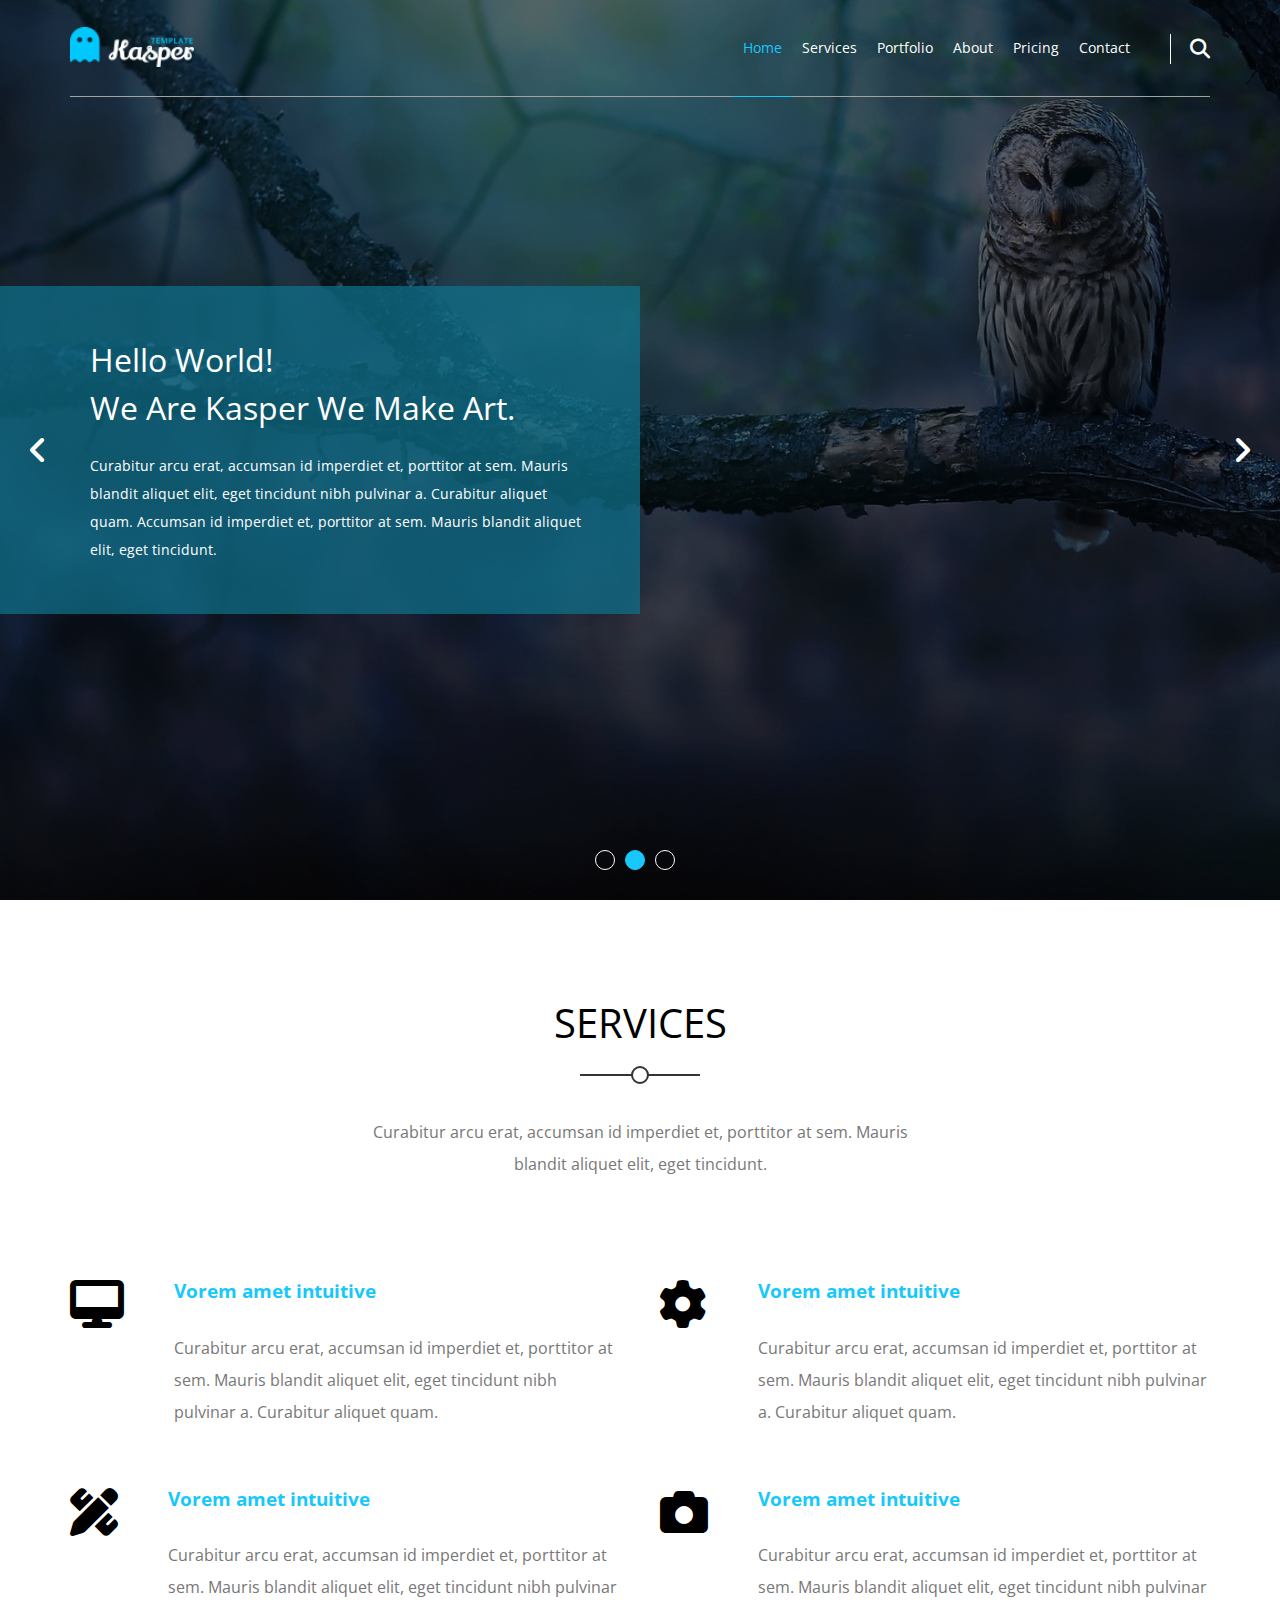
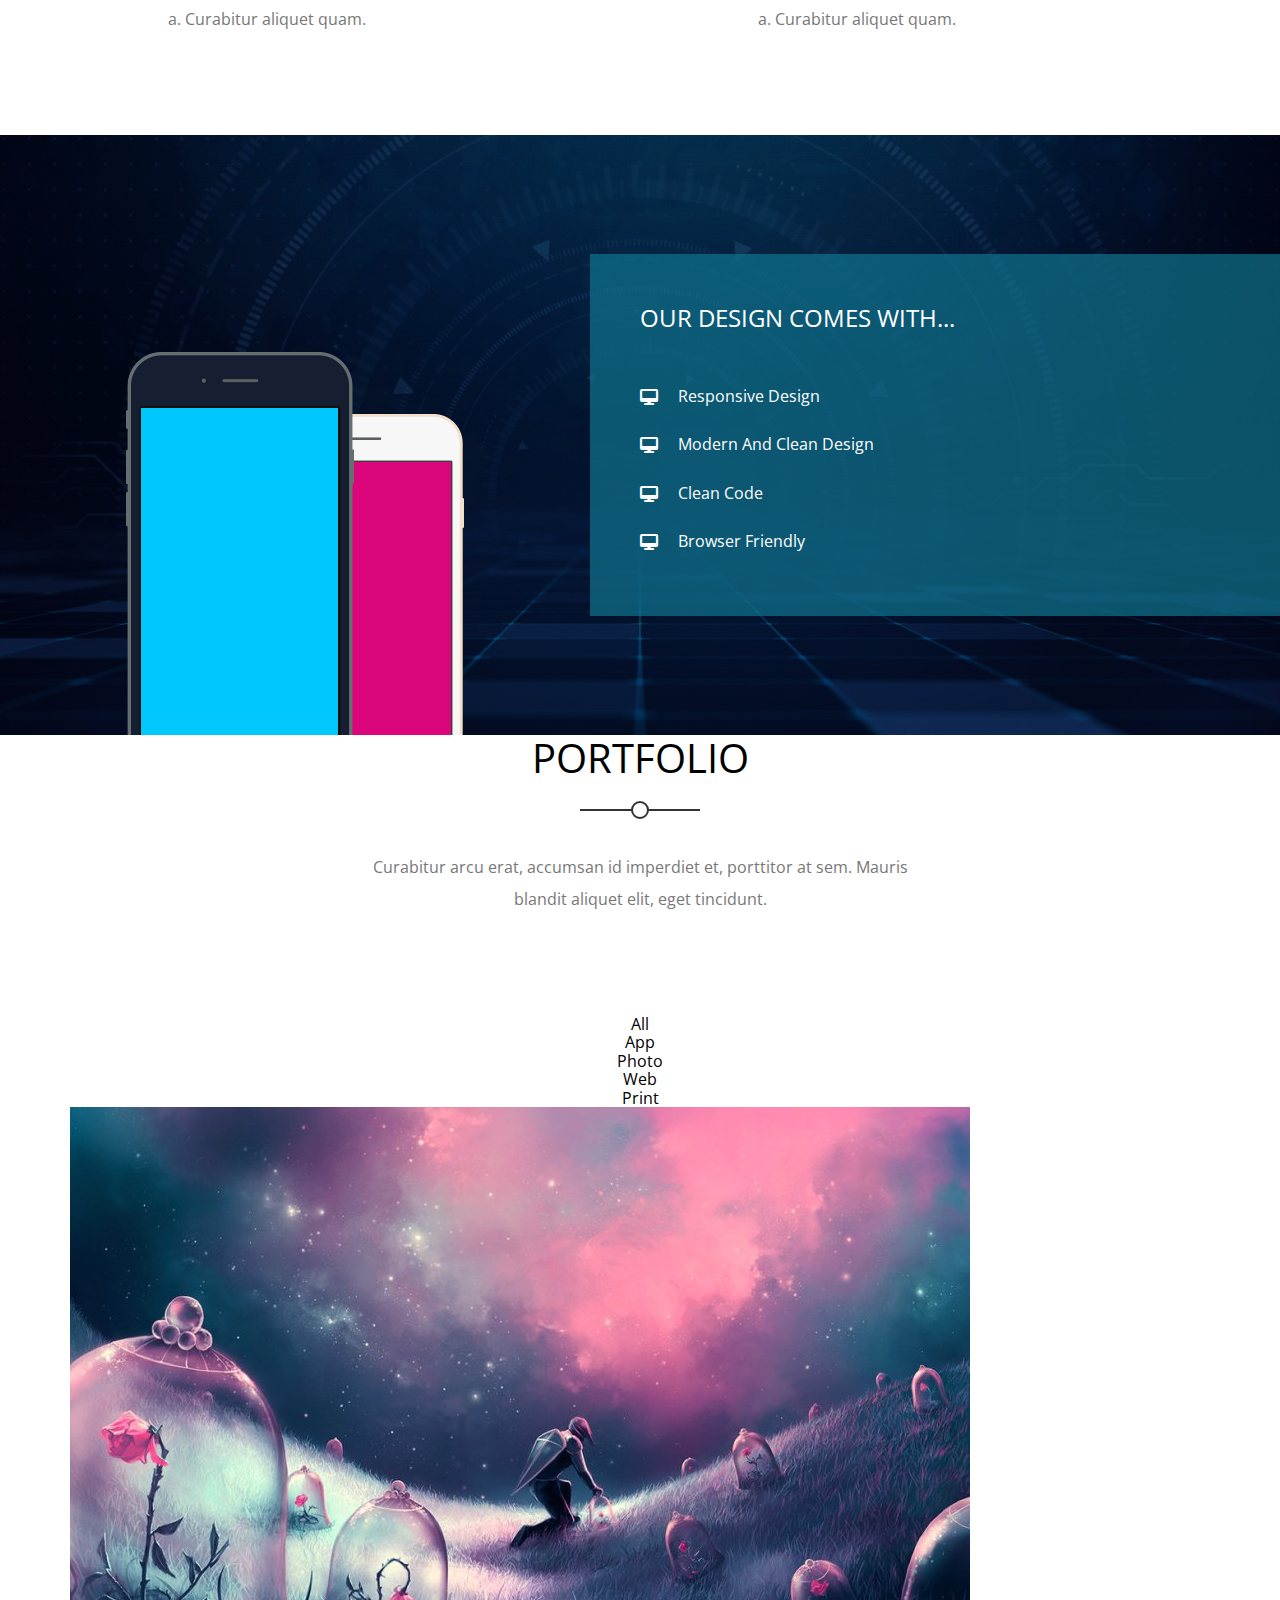
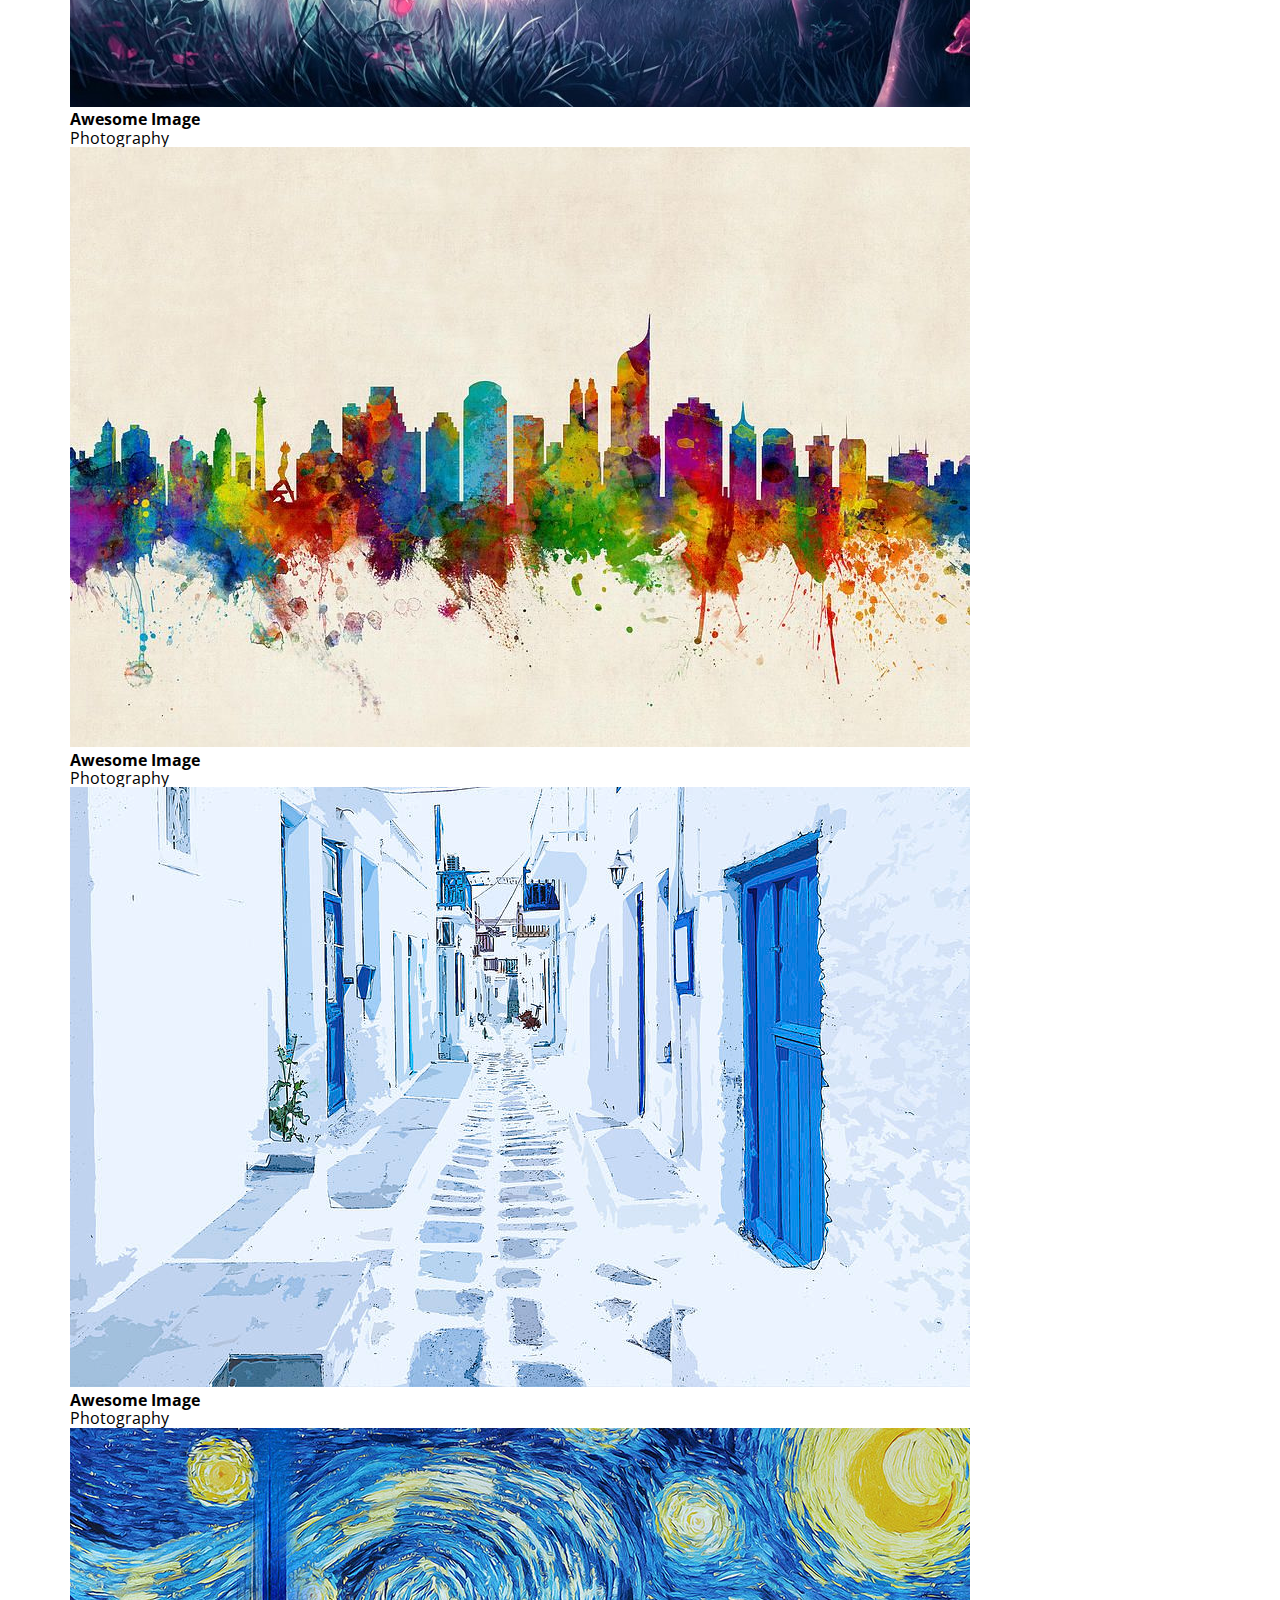
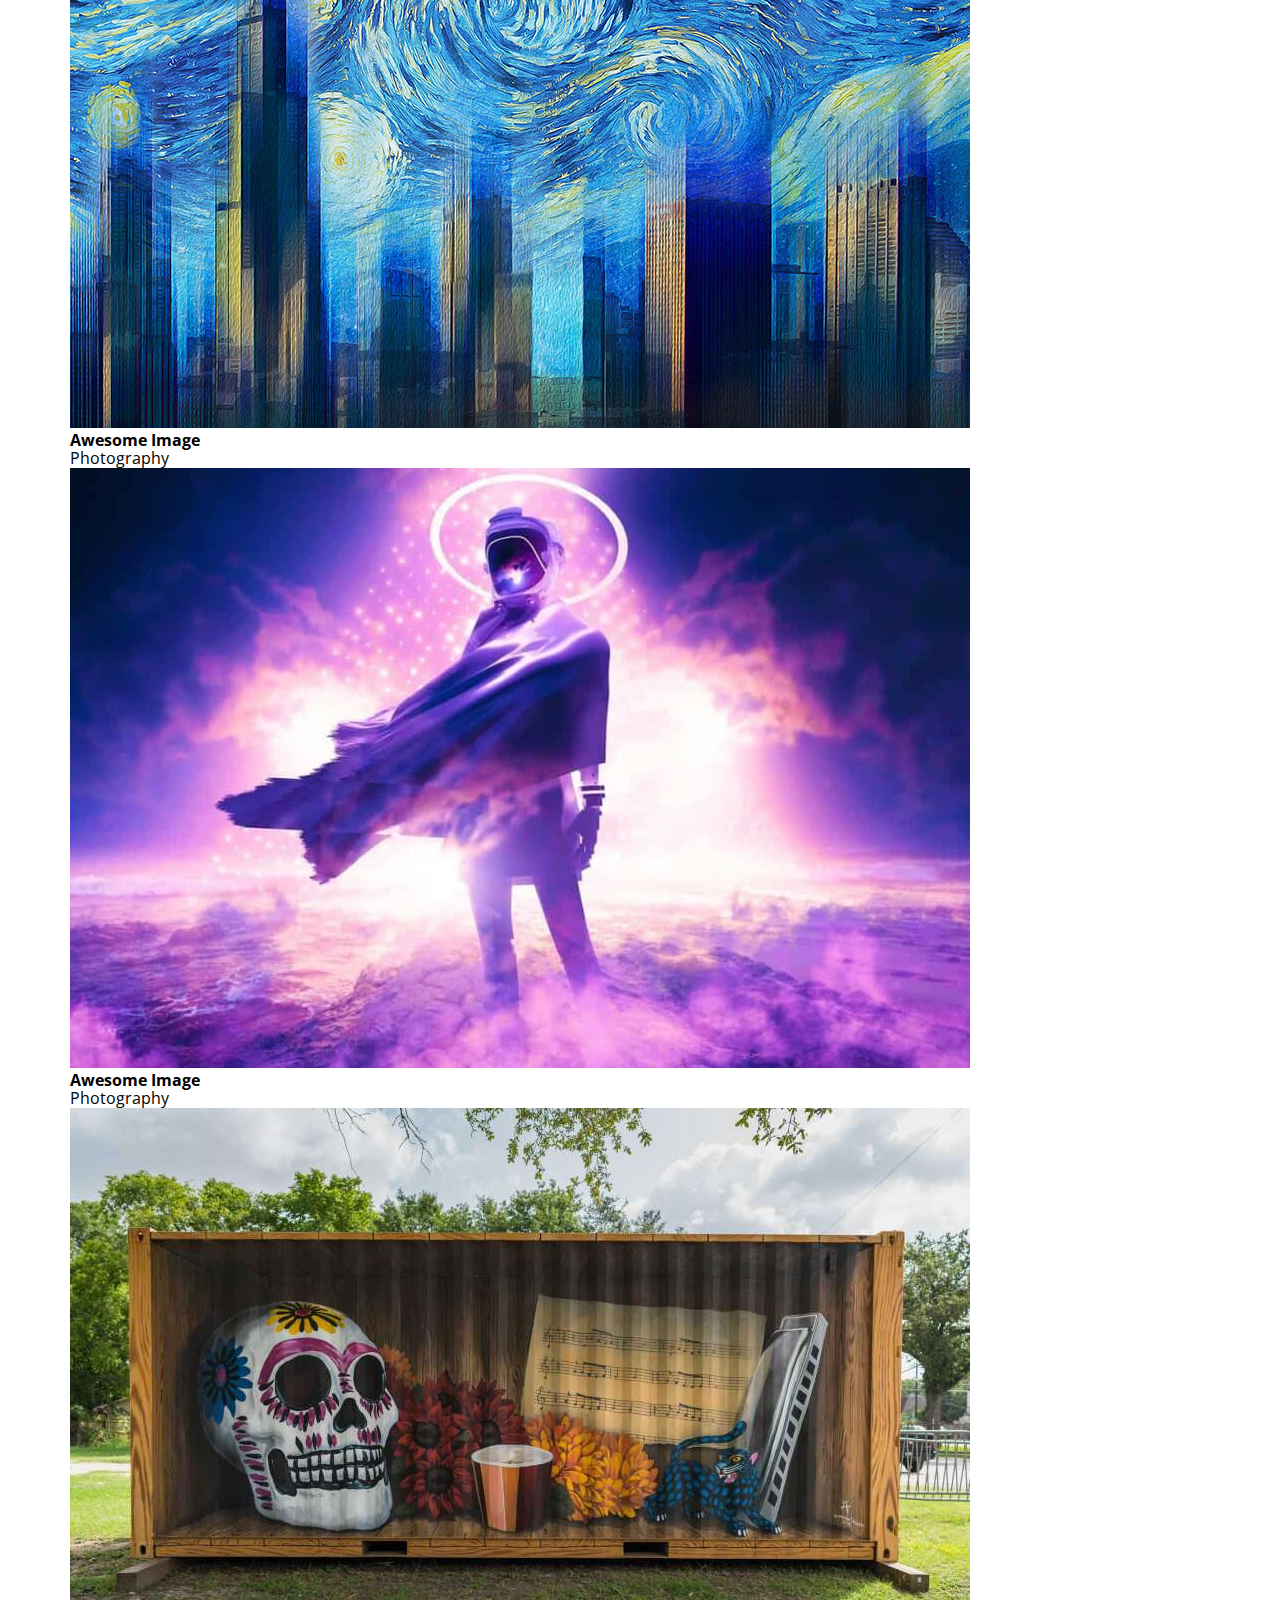
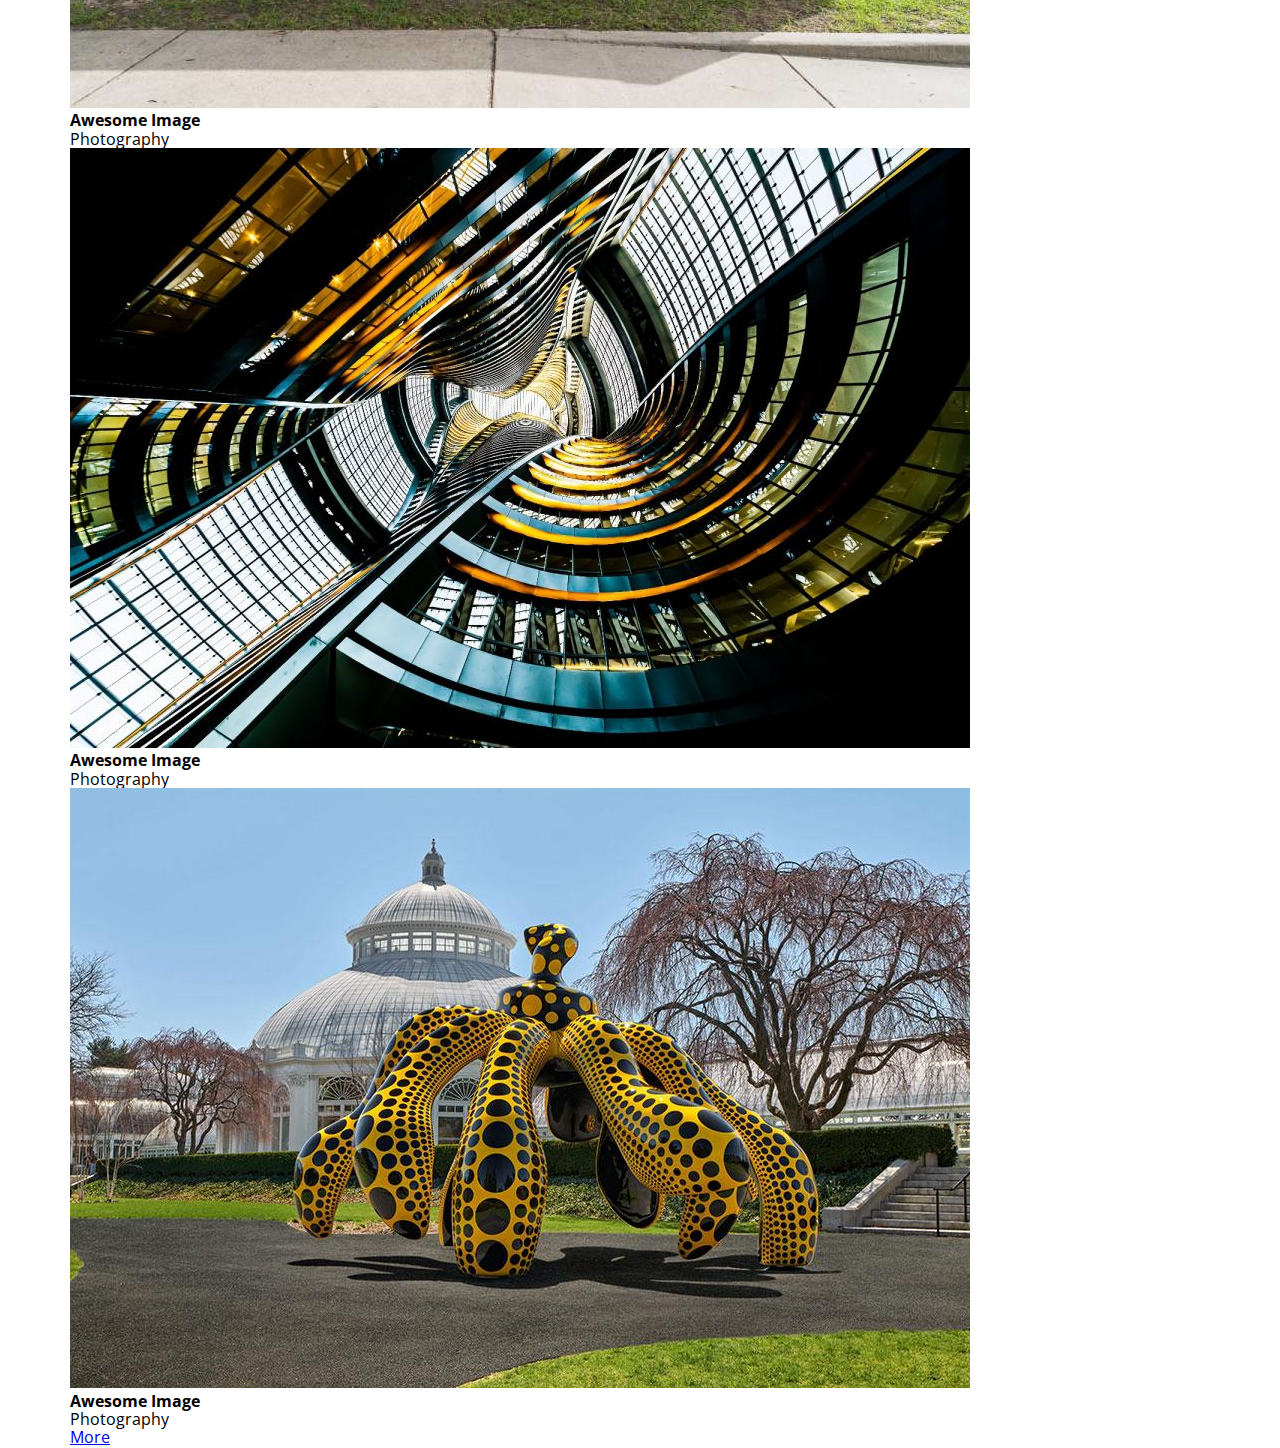
<file: Elzero_Ex/Ex2/HTML/index.html>
<!DOCTYPE html>
<html lang="en">
    <head>
        <meta charset="UTF-8">
        <meta http-equiv="X-UA-Compatible" content="IE=edge">
        <meta name="viewport" content="width=device-width, initial-scale=1.0">

        <!-- Rander All Elements Normally -->
        <link rel="stylesheet" href="../CSS/normalize.css">
    
        <!-- Google Fonts -->
        <link rel="preconnect" href="https://fonts.googleapis.com">
        <link rel="preconnect" href="https://fonts.gstatic.com" crossorigin>
        <link href="https://fonts.googleapis.com/css2?family=Cairo:wght@700&family=Jomhuria&family=Open+Sans:wght@300;400;700&family=Roboto:ital,wght@0,300;1,300&family=Work+Sans:ital,wght@0,200;0,300;0,400;0,500;0,600;0,700;0,800;1,400&display=swap" rel="stylesheet">
    
        <!-- Icons -->
        <link rel="stylesheet" href="../CSS/all.min.css">

        <!-- Main Template CSS File -->
        <link rel="stylesheet" href="../CSS/kasper.css">

        <title>Kasper | Template</title>
    </head>
    
    <body>
        <!-- Start Header -->
        <header>
            <div class="container">
                <a href="#" class="logo">
                    <img src="../IMG/logo.png" alt="Logo">
                </a>

                <nav>
                    <i class="fas fa-bars toggle-menu"></i>
                    <ul>
                        <li><a href="#" class="active">Home</a></li>
                        <li><a href="#">Services</a></li>
                        <li><a href="#">Portfolio</a></li>
                        <li><a href="#">About</a></li>
                        <li><a href="#">Pricing</a></li>
                        <li><a href="#">Contact</a></li>
                    </ul>
                    <div class="form">
                        <i class="fas fa-search"></i>
                    </div>
                </nav>
            </div>
        </header>
        <!-- End Header -->
        <!-- cntrl + k + u -->


        <!-- Start Landing --> 
        <div class="landing">
            <div class="overlay"></div>
            <div class="text">
                <div class="content">
                    <h2>
                        Hello World!
                        <br />
                        We Are Kasper We Make Art.
                    </h2>

                    <p>
                        Curabitur arcu erat, accumsan id imperdiet et, porttitor at sem. Mauris blandit aliquet elit, eget tincidunt
                        nibh pulvinar a. Curabitur aliquet quam. Accumsan id imperdiet et, porttitor at sem. Mauris blandit aliquet
                        elit, eget tincidunt.
                    </p>
                </div>
            </div>

            <i class="fas fa-angle-left change-background fa-2x"></i>
            <i class="fas fa-angle-right change-background fa-2x"></i>

            <ul class="bullets">
                <li></li>
                <li class="active"></li>
                <li></li>
            </ul>
        </div>
        <!-- End Landing -->

        
        <!-- Start Services -->
        <div class="services">
            <div class="container">
                <div class="main-heading">
                    <h2>services</h2>
                    <p>
                        Curabitur arcu erat, accumsan id imperdiet et, porttitor at sem. 
                        Mauris blandit aliquet elit, eget tincidunt.
                    </p>
                </div>
                <div class="services-container">
                    

                    <!-- Start Service Box 1 -->
                    <div class="srv-box">
                        <i class="fas fa-desktop fa-3x"></i>
                        <div class="text">
                            <h3>Vorem amet intuitive</h3>
                            <p>
                                Curabitur arcu erat, accumsan id imperdiet et,
                                porttitor at sem. Mauris blandit aliquet elit, 
                                eget tincidunt nibh pulvinar a. 
                                Curabitur aliquet quam.
                            </p>
                        </div>
                    </div>
                    <!-- End Service Box 1 -->

                    <!-- Start Service Box 2 -->
                    <div class="srv-box">
                        <i class="fas fa-cog fa-3x"></i>
                        <div class="text">
                            <h3>Vorem amet intuitive</h3>
                            <p>
                                Curabitur arcu erat, accumsan id imperdiet et,
                                porttitor at sem. Mauris blandit aliquet elit, 
                                eget tincidunt nibh pulvinar a. 
                                Curabitur aliquet quam.
                            </p>
                        </div>
                    </div>
                    <!-- End Service Box 2 -->

                    <!-- Start Service Box 3 -->
                    <div class="srv-box">
                        <i class="fas fa-pencil-ruler fa-3x"></i>
                        <div class="text">
                            <h3>Vorem amet intuitive</h3>
                            <p>
                                Curabitur arcu erat, accumsan id imperdiet et,
                                porttitor at sem. Mauris blandit aliquet elit, 
                                eget tincidunt nibh pulvinar a. 
                                Curabitur aliquet quam.
                            </p>
                        </div>
                    </div>
                    <!-- End Service Box 3 -->

                    <!-- Start Service Box 4 -->
                    <div class="srv-box">
                        <i class="fas fa-camera fa-3x"></i>
                        <div class="text">
                            <h3>Vorem amet intuitive</h3>
                            <p>
                                Curabitur arcu erat, accumsan id imperdiet et,
                                porttitor at sem. Mauris blandit aliquet elit, 
                                eget tincidunt nibh pulvinar a. 
                                Curabitur aliquet quam.
                            </p>
                        </div>
                    </div>
                    <!-- End Service Box 4 -->

                </div>
            </div>
        </div>
        <!-- End Services -->

    
        <!-- Start Design -->
        <div class="design">
            <div class="image">
                <img src="../IMG/mobile.png" alt="Mobile">
            </div>
            <div class="text">
                <h2>Our Design Comes With...</h2>
                <ul>
                    <li>Responsive Design</li>
                    <li>Modern And Clean Design</li>
                    <li>Clean Code</li>
                    <li>Browser Friendly</li>
                </ul>
            </div>
        </div>
        <!-- End Design -->
        
    
        <!-- Start Portfolio -->
        <div class="portfolio">
            <div class="container">
                <div class="main-heading">
                    <h2>Portfolio</h2>
                    <p>
                        Curabitur arcu erat, accumsan id imperdiet et, porttitor at sem. Mauris blandit aliquet elit, eget
                        tincidunt.
                    </p>

                    <ul class="shuffle">
                        <li class="active">All</li>
                        <li>App</li>
                        <li>Photo</li>
                        <li>Web</li>
                        <li>Print</li>
                    </ul>
                </div>
                <div class="imgs-container">

                    <!-- Start Box Image 1 -->
                    <div class="box">
                        <img src="../IMG/shuffle-01.jpg" alt="" />
                        <div class="caption">
                            <h4>Awesome Image</h4>
                            <p>Photography</p>
                        </div>
                    </div>
                    <!-- End Box Image 1 -->


                    <!-- Start Box Image 2 -->
                    <div class="box">
                        <img src="../IMG/shuffle-02.jpg" alt="" />
                        <div class="caption">
                            <h4>Awesome Image</h4>
                            <p>Photography</p>
                        </div>
                    </div>
                    <!-- End Box Image 2 -->


                    <!-- Start Box Image 3 -->
                    <div class="box">
                        <img src="../IMG/shuffle-03.jpg" alt="" />
                        <div class="caption">
                            <h4>Awesome Image</h4>
                            <p>Photography</p>
                        </div>
                    </div>
                    <!-- End Box Image 3 -->


                    <!-- Start Box Image 4 -->
                    <div class="box">
                        <img src="../IMG/shuffle-04.jpg" alt="" />
                        <div class="caption">
                            <h4>Awesome Image</h4>
                            <p>Photography</p>
                        </div>
                    </div>
                    <!-- End Box Image 4 -->


                    <!-- Start Box Image 5 -->
                    <div class="box">
                        <img src="../IMG/shuffle-05.jpg" alt="" />
                        <div class="caption">
                            <h4>Awesome Image</h4>
                            <p>Photography</p>
                        </div>
                    </div>
                    <!-- End Box Image 5 -->


                    <!-- Start Box Image 6 -->
                    <div class="box">
                        <img src="../IMG/shuffle-06.jpg" alt="" />
                        <div class="caption">
                            <h4>Awesome Image</h4>
                            <p>Photography</p>
                        </div>
                    </div>
                    <!-- End Box Image 6 -->


                    <!-- Start Box Image 7 -->
                    <div class="box">
                        <img src="../IMG/shuffle-07.jpg" alt="" />
                        <div class="caption">
                            <h4>Awesome Image</h4>
                            <p>Photography</p>
                        </div>
                    </div>
                    <!-- End Box Image 7 -->


                    <!-- Start Box Image 8 -->
                    <div class="box">
                        <img src="../IMG/shuffle-08.jpg" alt="" />
                        <div class="caption">
                            <h4>Awesome Image</h4>
                            <p>Photography</p>
                        </div>
                    </div>
                    <!-- End Box Image 8 -->
                    
                </div>
                <a href="#" class="more">More</a>
                    
                </div>
            </div>
        </div>
    </body>
</html>
</file>
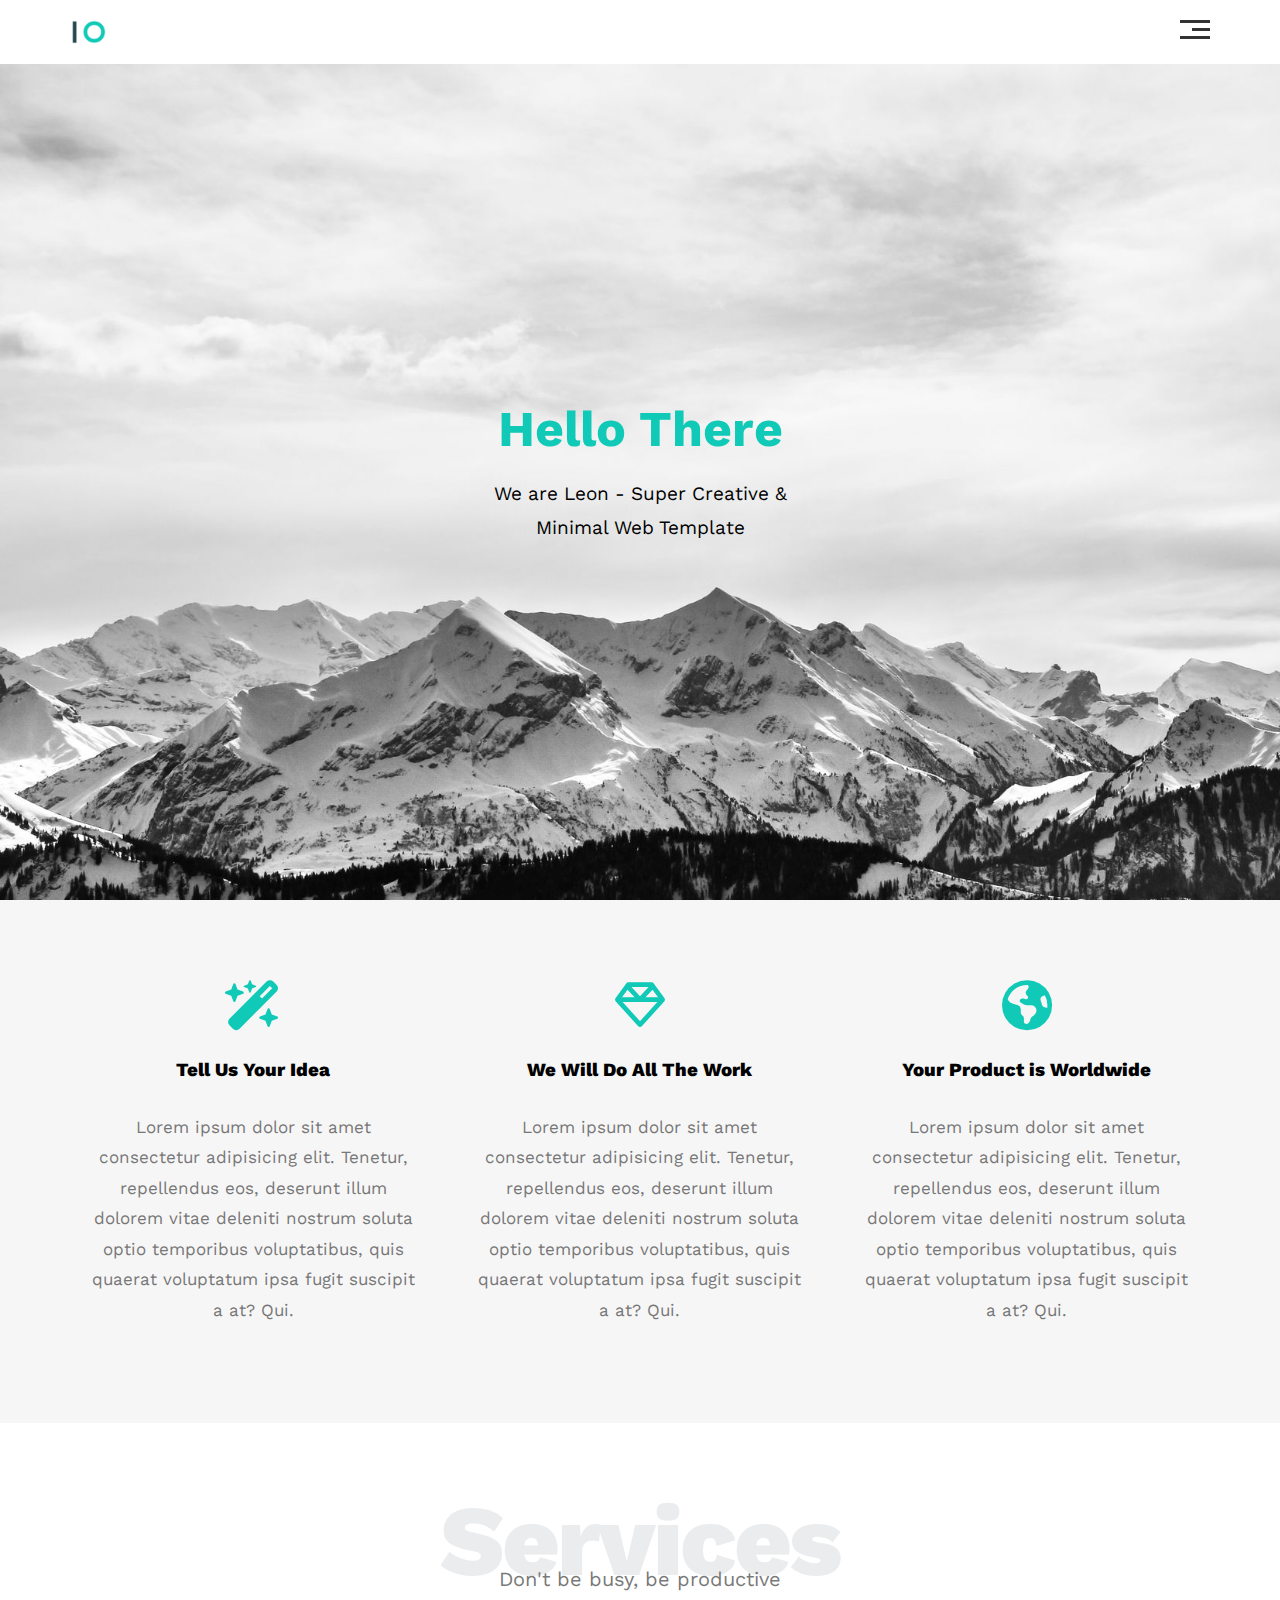
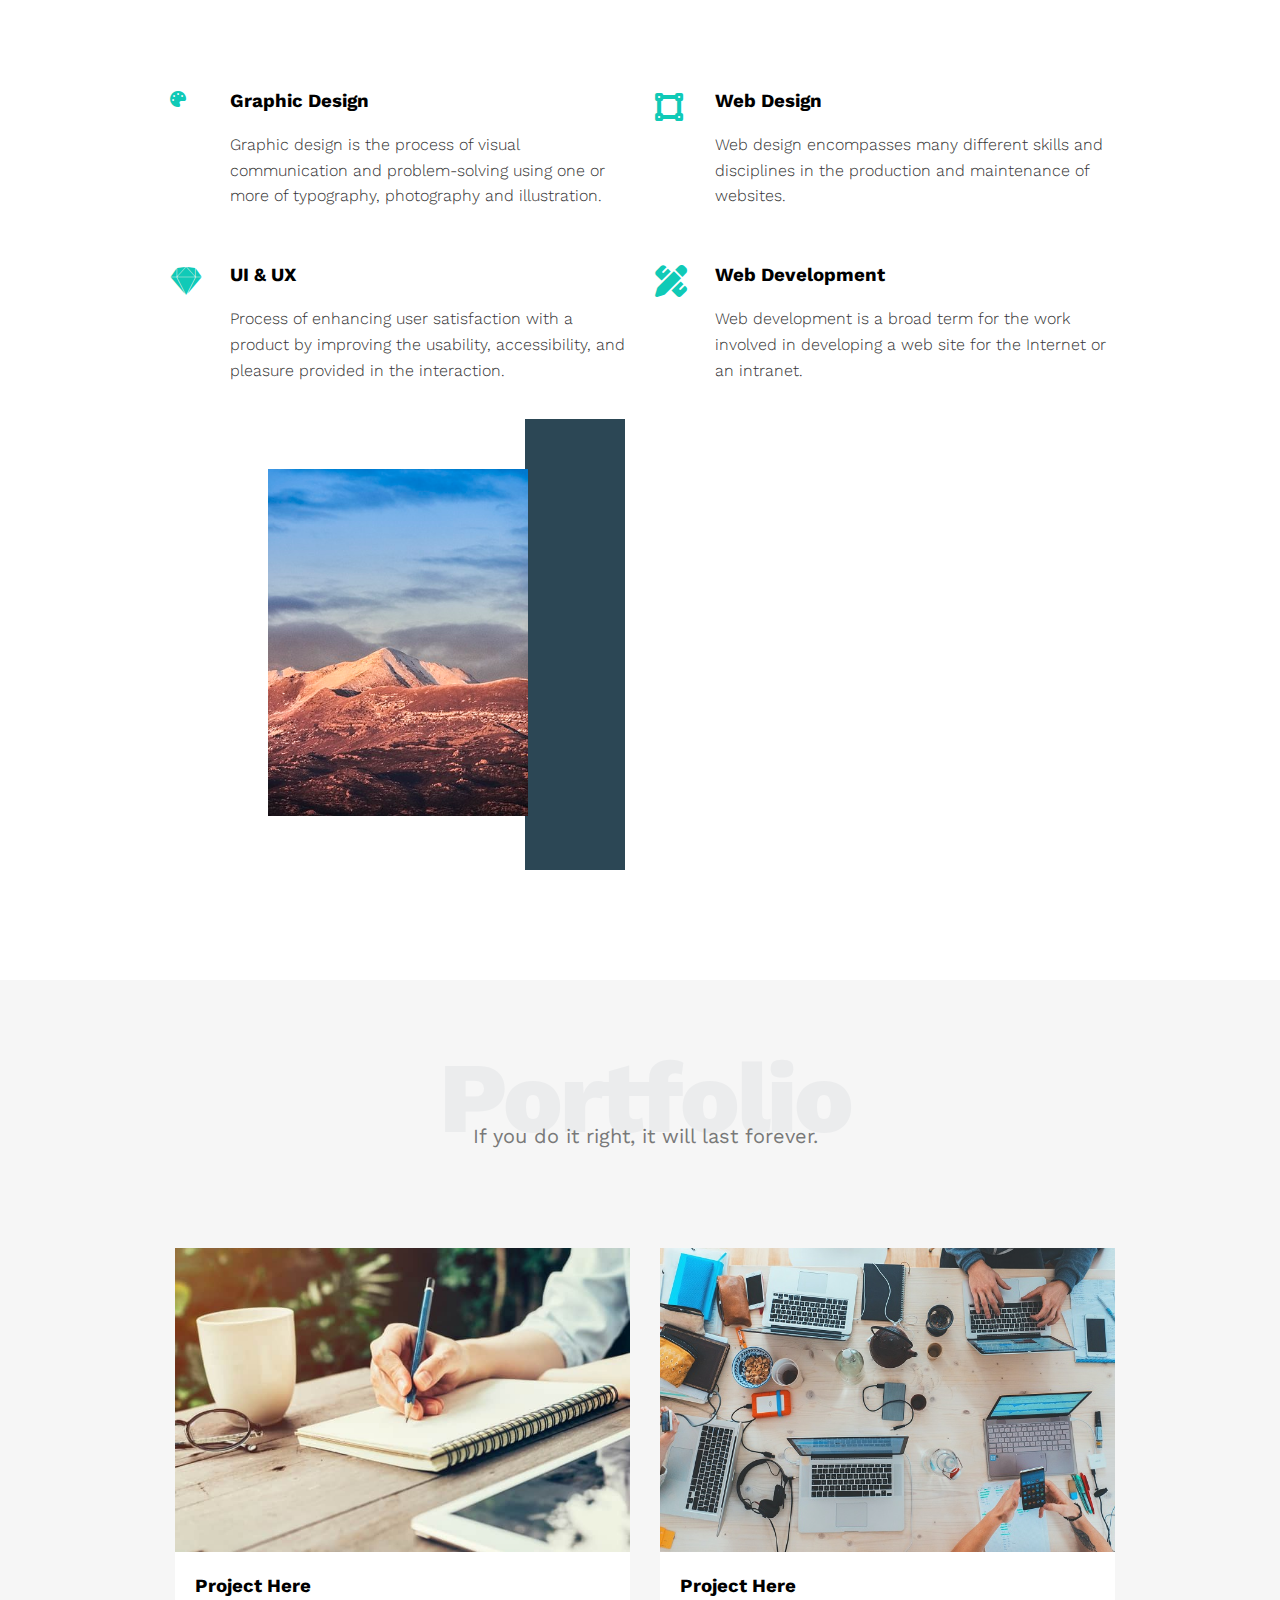
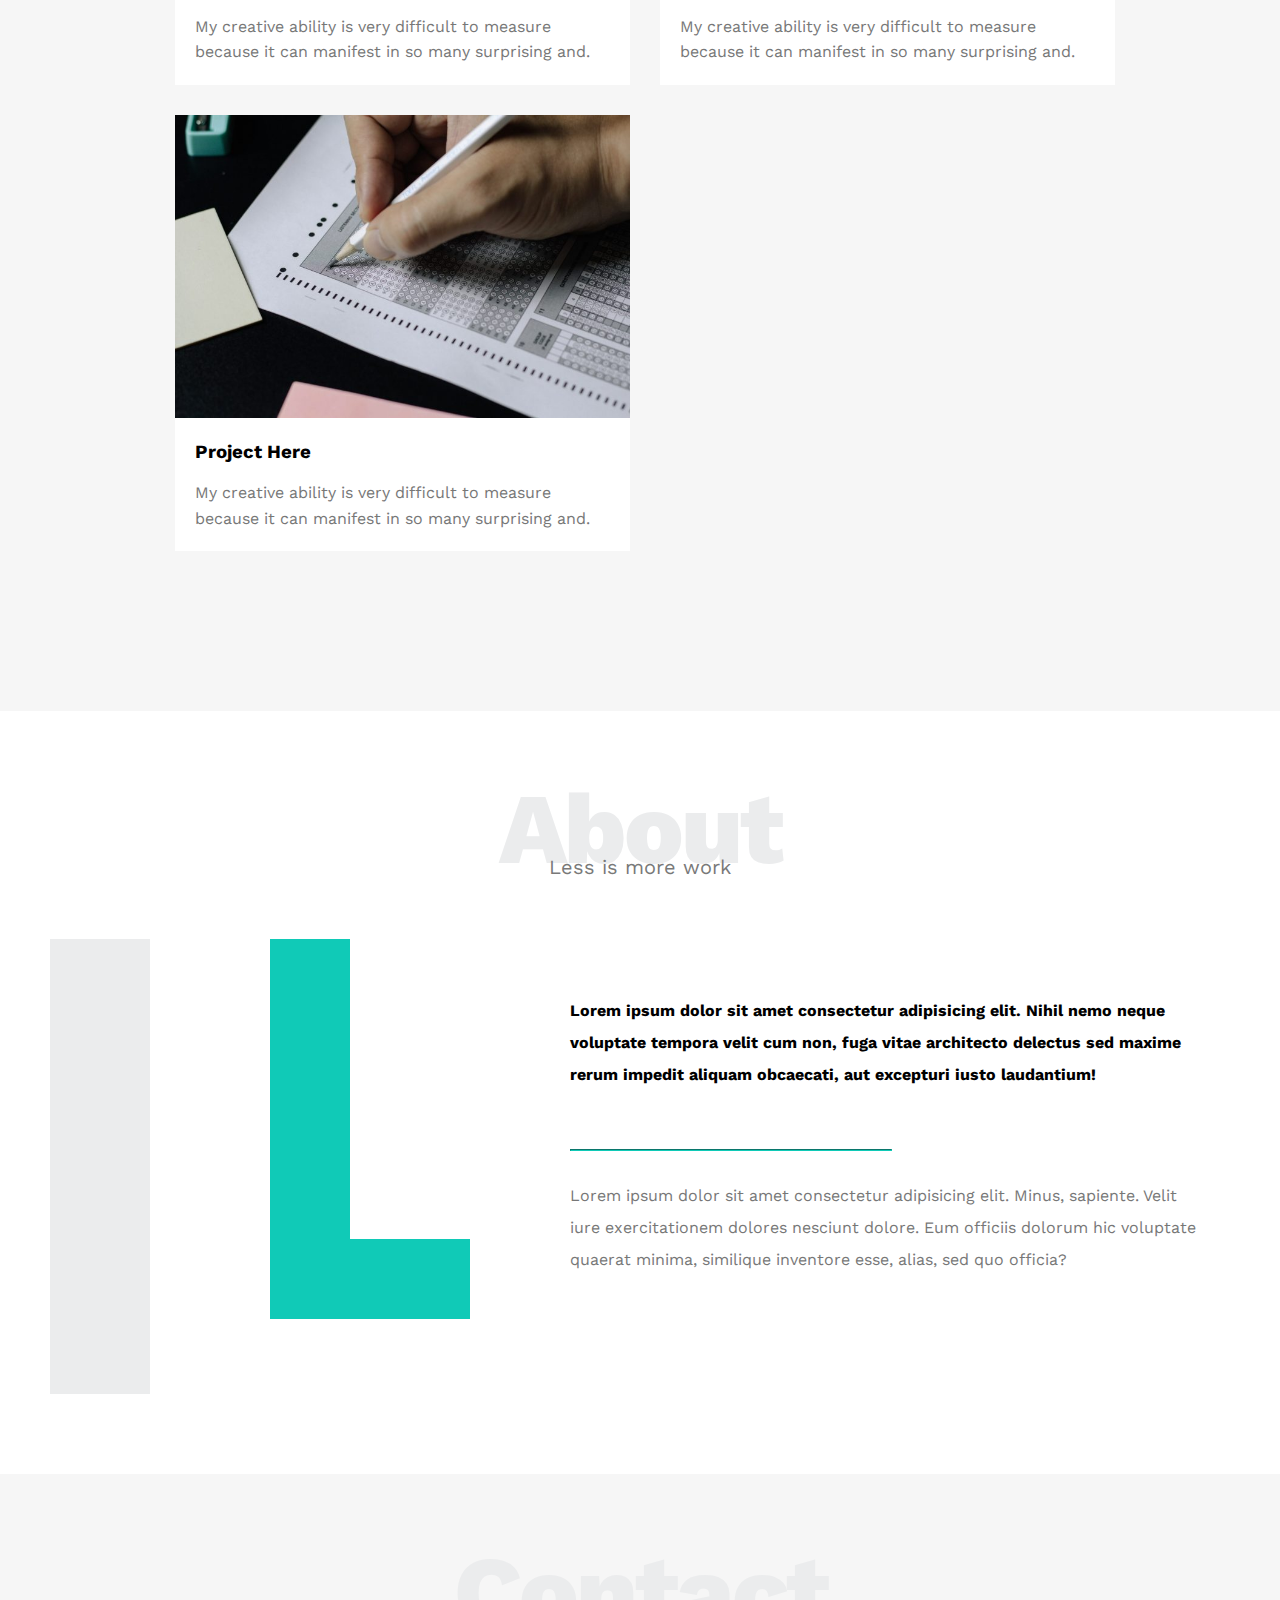
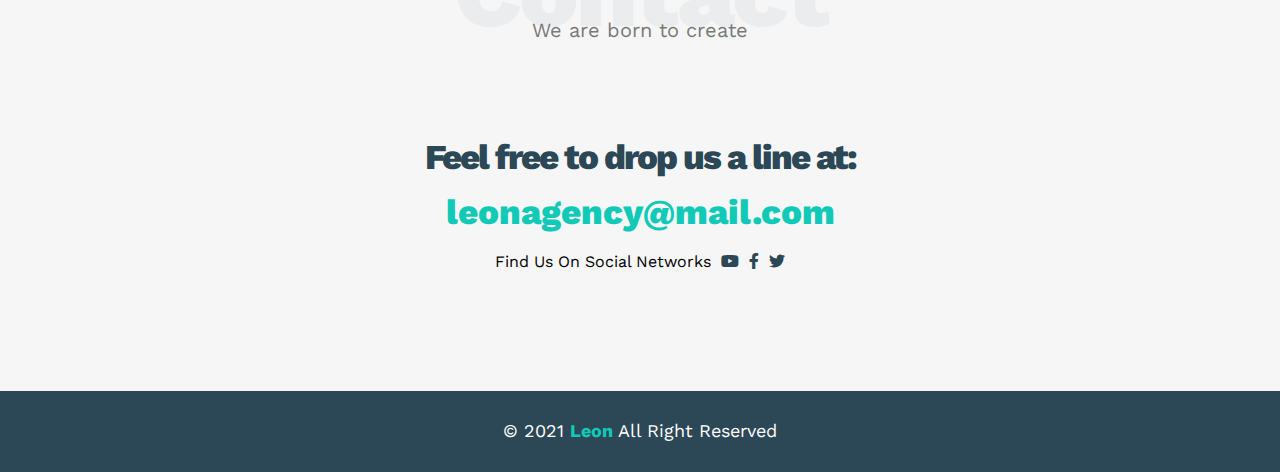
<file: Elzero_Ex/Ex1/HTML/main.html>
<!DOCTYPE html>
<html lang="en">
<head>
    <meta charset="UTF-8">
    <meta http-equiv="X-UA-Compatible" content="IE=edge">
    <meta name="viewport" content="width=device-width, initial-scale=1.0">
    <!-- Main Template CSS File -->
    <link rel="stylesheet" href="../CSS/Leon.css">

    <!-- Rander All Elements Normally -->
    <link rel="stylesheet" href="../CSS/normalize.css">

    <!-- Google Fonts -->
    <link rel="preconnect" href="https://fonts.googleapis.com">
    <link rel="preconnect" href="https://fonts.gstatic.com" crossorigin>
    <link href="https://fonts.googleapis.com/css2?family=Cairo:wght@700&family=Jomhuria&family=Open+Sans:wght@300&family=Roboto:ital,wght@0,300;1,300&family=Work+Sans:ital,wght@0,200;0,300;0,400;0,500;0,600;0,700;0,800;1,400&display=swap" rel="stylesheet">
    
    <!-- Icons -->
    <link rel="stylesheet" href="../CSS/all.min.css">
    <title>Leon Template One</title>
</head>
<body>
    <!-- Start Header -->
    <div class="header">
        <div class="container">
            <img class="logo" src="../IMG/logo.png" alt="">
            <div class="links">
                <span class="icon">
                    <span></span>
                    <span></span>
                    <span></span>
                </span>

                <ul>
                    <li><a href="#services">Services</a></li>
                    <li><a href="#portfolio">Portfolio</a></li>
                    <li><a href="#about">About</a></li>
                    <li><a href="#contact">Contact</a></li>
                </ul>
            </div>
        </div>
    </div>
    <!-- End Header -->



    <!-- Start Landing Section -->
    <div class="landing">
        <div class="intro-text">
            <h1>Hello There</h1>
            <p>We are Leon - Super Creative & Minimal Web Template</p>
        </div>
    </div>
    <!-- End Landing Section -->




    <!-- Start Features Section -->
    <div class="features">
        <div class="container">
            <div class="feat">
                <i class="fa-solid fa-wand-magic-sparkles"></i>
                <h3>Tell Us Your Idea</h3>
                <p>Lorem ipsum dolor sit amet consectetur adipisicing elit. Tenetur, repellendus eos, deserunt illum dolorem vitae deleniti nostrum soluta optio temporibus voluptatibus, quis quaerat voluptatum ipsa fugit suscipit a at? Qui.</p>
            </div>
            <div class="feat">
                <i class="fa-regular fa-gem"></i>
                <h3>We Will Do All The Work</h3>
                <p>Lorem ipsum dolor sit amet consectetur adipisicing elit. Tenetur, repellendus eos, deserunt illum dolorem vitae deleniti nostrum soluta optio temporibus voluptatibus, quis quaerat voluptatum ipsa fugit suscipit a at? Qui.</p>
            </div>
            <div class="feat">
                <i class="fa-solid fa-earth-americas"></i>
                <h3>Your Product is Worldwide</h3>
                <p>Lorem ipsum dolor sit amet consectetur adipisicing elit. Tenetur, repellendus eos, deserunt illum dolorem vitae deleniti nostrum soluta optio temporibus voluptatibus, quis quaerat voluptatum ipsa fugit suscipit a at? Qui.</p>
            </div>
        </div>
    </div>
    <!-- End Features Section -->

    <!-- Start Services  -->
    <div class="services" id="services">
        <div class="container">
            <h2 class="special-heading">Services</h2>
            <p>Don't be busy, be productive</p>
            <div class="services-content">
                <div class="col">
                    <!-- Start Services -->
                    <div class="srv">
                        <i class="fa-solid fa-palette"></i>
                        <div class="text">
                            <h3>Graphic Design</h3>
                            <p>
                                Graphic design is the process of visual communication and 
                                problem-solving using one or more of typography, 
                                photography and illustration.
                            </p>
                        </div>
                    </div>
                    <div class="srv">
                        <i class="fab fa-sketch fa-2x"></i>
                        <div class="text">
                            <h3>UI & UX</h3>
                            <p>
                                Process of enhancing user satisfaction with a product by improving the usability, accessibility, and
                                pleasure provided in the interaction.
                            </p>
                        </div>
                    </div>
                    <!-- End Services -->
                </div>
                <div class="col">
                    <!-- Start Service -->
                    <div class="srv">
                        <i class="fas fa-vector-square fa-2x"></i>
                        <div class="text">
                            <h3>Web Design</h3>
                            <p>
                                Web design encompasses many different skills and disciplines in the production and maintenance of
                                websites.
                            </p>
                        </div>
                    </div>
                    <div class="srv">
                        <i class="fas fa-pencil-ruler fa-2x"></i>
                        <div class="text">
                            <h3>Web Development</h3>
                            <p>
                                Web development is a broad term for the work involved in developing a web site for the Internet or an
                                intranet.
                            </p>
                        </div>
                    </div>
                    <!-- End Service -->
                </div>
                    
                <div class="col">
                    <!-- Start Service -->
                    <div class="image image-column">
                      <img decoding="async" src="../IMG/services.jpg" alt="" />
                    </div>
                    <!-- End Service -->
                  </div>
            </div>
        </div>
    </div>
    <!-- End Services  -->

    <!-- Start Portfolio -->
    <div class="portfolio" id="portfolio">
        <div class="container">
            <h2 class="special-heading">Portfolio</h2>
            <p>If you do it right, it will last forever.</p>
            <div class="portfolio-content">

                <div class="card">
                    <img decoding="async" src="../IMG/portfolio-1.jpg" alt="" />
                    <div class="info">
                        <h3>Project Here</h3>
                        <p>My creative ability is very difficult to measure because it can manifest in so many surprising and.</p>
                    </div>
                </div>
                  
                <div class="card">
                    <img decoding="async" src="../IMG/portfolio-2.jpg" alt="" />
                    <div class="info">
                        <h3>Project Here</h3>
                        <p>My creative ability is very difficult to measure because it can manifest in so many surprising and.</p>
                    </div>
                </div>
                  
                <div class="card">
                    <img decoding="async" src="../IMG/portfolio-3.jpg" alt="" />
                    <div class="info">
                        <h3>Project Here</h3>
                        <p>My creative ability is very difficult to measure because it can manifest in so many surprising and.</p>
                    </div>
                </div>

            </div>
        </div>
    </div>
    <!-- End Portfolio -->



    <!-- Start About -->
    <div class="about" id="about">
        <div class="container">
            <h2 class="special-heading">About</h2>
            <p>Less is more work</p>
            <div class="about-content">
                <div class="image">
                    <img decoding="async" src="../IMG/about.jpg" alt="" />
                </div>
                <div class="text">
                    <p>
                        Lorem ipsum dolor sit amet consectetur adipisicing elit. Nihil nemo neque voluptate tempora velit cum non,
                        fuga vitae architecto delectus sed maxime rerum impedit aliquam obcaecati, aut excepturi iusto laudantium!
                    </p>
                    <hr />
                    <p>
                        Lorem ipsum dolor sit amet consectetur adipisicing elit. Minus, sapiente. Velit iure exercitationem
                        dolores nesciunt dolore. Eum officiis dolorum hic voluptate quaerat minima, similique inventore esse,
                        alias, sed quo officia?
                    </p>
                </div>
            </div>
        </div>
    </div>
    <!-- End About -->
      

    <!-- Start Contact -->
    <div class="contact" id="contact">
        <div class="container">
            <h2 class="special-heading">Contact</h2>
            <p>We are born to create</p>
            <div class="info">
                <p class="label">Feel free to drop us a line at:</p>
                <a href="mailto:leonagency@mail.com?subject=Contact" class="link">leonagency@mail.com</a>
                <div class="social">
                    Find Us On Social Networks
                    <i class="fab fa-youtube"></i>
                    <i class="fab fa-facebook-f"></i>
                    <i class="fab fa-twitter"></i>
                </div>
            </div>
        </div>
      </div>
      <!-- End Contact -->


      <!-- Start Footer -->
      <div class="footer">&copy; 2021 <span>Leon</span> All Right Reserved</div>
      <!-- End Footer -->

</body>
</html>
</file>
<file: Elzero_Ex/Ex2/CSS/kasper.css>
/* Start Variables */
:root {
    --main-color: #19c8fa;
    --transparent-color: rgb(15 116 143 / 70%);
    --section-padding: 100px;

    --text-color-1: #333;
    --text-color-2: #777;

}
/* End Variables */

/* Start Global Rules */
* {
    -webkit-box-sizing: border-box;
    -moz-box-sizing: border-box;
    box-sizing: border-box;
    margin: 0;
    padding: 0;
}
html {
    scroll-behavior: smooth;
}
body {
    font-family: 'Open Sans', sans-serif;
}
ul {
    list-style: none;
}

.container {
    padding-left: 15px; padding-right: 15px;
    margin-left: auto; margin-right: auto;
}
@media (min-width: 768px) {  /*Small*/
    .container {
        width: 750px;
    }
}
@media (min-width: 992px) {  /*Medium*/
    .container {
        width: 950px;
    }
}
@media (min-width: 1200px) {  /*Large*/
    .container {
        width: 1170px;
    }
}
/* End Global Rules */

/* Start Components */
.main-heading {
    text-align: center;
}
.main-heading h2 {
    font-weight: normal;
    font-size: 40px;
    position: relative;
    margin-bottom: 70px;
    text-transform: uppercase;
}
.main-heading h2::before{
   content: ''; 
   position: absolute;
   left: 50%; 
   height: 2px; 
   transform: translateX(-50%);
   background-color: var(--text-color-1);
   bottom: -30px;
   width: 120px;
}
.main-heading h2::after{
   content: '';
   position: absolute;
   left: 50%; 
   transform: translateX(-50%);
   width: 14px; 
   height: 14px; 
   border-radius: 50%; 
   border: 2px solid var(--text-color-1);
   bottom: -38px;
   background-color: white; 
}
.main-heading p {
    width: 550px;
    margin: 0 auto 100px;
    max-width: 100%;
    line-height: 2;
    color: var(--text-color-2);
}
/* End Components */

/* Start Header */
header {
    position: absolute;
    left: 0;
    width: 100%;
    z-index: 2;
}
header .container {
    display: flex;
    justify-content: space-between;
    align-items: center;
    position: relative;

    min-height: 97px;
}
header .container::after {
    content: '';
    position: absolute;
    height: 1px;
    background-color: #a2a2a2;
    bottom: 0px; 
    width: calc(100% - 30px); 
    left: 15px; 
}

header .logo img {
    height: 40px;
}

header nav {
    flex: 1;
    display: flex;
    align-items: center;
    justify-content: flex-end;
}
header nav .toggle-menu {
    color: white;
    font-size: 22px;
}
@media (min-width: 768px) {
    header nav .toggle-menu {
        display: none;
    }

}


header nav ul {
    display: flex;
    z-index: 3;
}
@media (max-width: 767px) {
    header nav ul {
        display: none;
    }
    header nav .toggle-menu:hover + ul {
        display: flex;
        flex-direction: column;
        position: absolute;
        top: 100%; 
        left: 0; 
        width: 100%;
        background-color: rgb(0 0 0 / 50%);
    }
    header nav ul li a {
        padding: 15px !important;  
    }
}
header nav ul li a {
    padding: 40px 10px;
    display: block;
    color: white;
    text-decoration: none;
    font-size: 14px;
    transition: 0.3s;
    position: relative;
    z-index: 2;
}
header nav ul li a.active,
header nav ul li a:hover {
    color: var(--main-color);
    border-bottom: 1px solid var(--main-color);
    
}

header nav .form {
    width: 40px;
    height: 30px;
    position: relative;
    margin-left: 30px;
    border-left: 1px solid white;
}
header nav .form i {
    color: white;
    position: absolute;
    font-size: 20px;
    top: 50%;  right: 0;  transform: translateY(-50%);
}
/* End Header */


/* Start Landing */
.landing {
    min-height: 100vh;
    background-color: blue;
    background-image: url(../IMG/landing.jpg);
    background-size: cover;
    position: relative;
}
.landing .overlay {
    position: absolute;
    left: 0; top: 0; width: 100%; height: 100%;
    background-color: rgb(0 0 0 / 60%);
}

.landing .text {
    position: absolute;
    left: 0; 
    top: 50%;
    transform: translateY(-50%);
    width: 50%;
    padding: 50px;
    background-color: var(--transparent-color);
    color: white;
    

    display: flex;
    justify-content: flex-end;
}
.landing .text .content {
    max-width: 500px;
}
@media (max-width: 767px) {
    .landing .text {
        width: 100%;
    }
    .landing .text .content {
        max-width: 100%;
    }
}


.landing .text .content h2 {
    font-size: 32px;
    font-weight: normal;
    line-height: 1.5;
    margin-bottom: 20px;
}
.landing .text .content p {
    font-size: 14px;
    line-height: 2;
}



.landing .change-background {
    position: absolute;
    top: 50%;
    transform: translateY(-50%);
    color: white;
}
@media (max-width: 767px) {
    .landing .change-background {
        display: none;
    }
}

.landing .fa-angle-left {
    left: 30px;
}
.landing .fa-angle-right {
    right: 30px;
}
.landing .bullets {
    position: absolute;
    left: 50%;
    transform: translateX(-50%);
    bottom: 30px;
    display: flex;
}
.landing .bullets li {
    width: 20px;
    height: 20px;
    border: 1px solid white;
    border-radius: 50%;
    margin-right: 10px;
}
.landing .bullets li.active{
    background-color: var(--main-color);
    border-color: var(--main-color);
}

/* End Landing */

/* Start Services */
.services {
    padding-top: var(--section-padding);
    padding-bottom: var(--section-padding);
}
@media (min-width: 768px) {
    .services .services-container {
        display: grid;
        grid-template-columns: repeat(auto-fill, minmax(400px, 1fr));
        grid-column-gap: 40px;
        grid-row-gap: 60px;
    }
}

.services .srv-box {
    display: flex;
}
.services .srv-box i {
    margin-right: 50px;
}
@media (max-width: 767px) {
    .services .srv-box {
        display: flex;
        flex-direction: column;
        text-align: center;
        margin-bottom: 60px;
    }
    .services .srv-box i {
        margin: 0 0 30px;
    }
}
.services .srv-box h3 {
    margin-bottom: 30px;
    color: var(--main-color);
}
.services .srv-box p {
    line-height: 2;
    color: var(--text-color-2);
}
/* End Services */



/* Start Design */
.design {
    padding-top: var(--section-padding);
    padding-bottom: var(--section-padding);
    height: 600px;
    position: relative;
    background-image: url(../IMG/design-features.jpg);
    background-size: cover;
    display: flex;
    align-items: center;

    overflow: hidden;
}
.design::before {
    content: '';
    position: absolute;
    left: 0; top: 0; width: 100%; height: 100%;
    background-color: rgb(0 0 0 / 60%);
}
.design .image,
.design .text {
    position: relative;
    z-index: 2;
    flex: 1;
}
.design .image {
    text-align: center;
}
@media (max-width: 767px) {
    .design .image {
        display: none;
    }
}
.design .image img {
    position: relative;
    bottom: -150px;
}

.design .text {
    color: white;
    padding: 50px;
    background-color: var(--transparent-color);
}
.design .text h2 {
    font-weight: normal;
    text-transform: uppercase;
    margin-bottom: 40px;
}
.design .text ul li {
    padding: 15px 0;
}
.design .text ul li::before {
    font-family: "Font Awesome 5 Free";
    content: "\f108";
    font-weight: 900;
    margin-right: 20px;
    position: relative;
    top: 1px;
}
/* End Design */
</file>
<file: Elzero_Ex/Ex1/CSS/Leon.css>
/* Start Variables */
:root {
    --main-color: #10cab7;
    --secondary-color: #2c4755;
    --section-padding: 60px;
    --section-background: #f6f6f6;
    --main-duration: 0.5s;
}
/* End Variables */
/* Start Global Rules */
* {
    -webkit-box-sizing: border-box;
    -moz-box-sizing: border-box;
    box-sizing: border-box;
}
html {
    scroll-behavior: smooth;
}
body {
    font-family: 'Work Sans', sans-serif;
}
.parent {
    background-color: #eee;
}


.container {
    padding-left: 15px; padding-right: 15px;
    margin-left: auto; margin-right: auto;
}
@media (min-width: 768px) {  /*Small*/
    .container {
        width: 750px;
    }
}
@media (min-width: 992px) {  /*Medium*/
    .container {
        width: 950px;
    }
}
@media (min-width: 1200px) {  /*Large*/
    .container {
        width: 1170px;
    }
}
/* End Global Rules */


/* Start Components */
.special-heading {
    color: #ebeced;
    font-size: 100px;
    text-align: center;
    font-weight: 800;
    letter-spacing: -3px;
    margin: 0;
  }
  .special-heading + p {
    margin: -30px 0 0;
    font-size: 20px;
    text-align: center;
    color: #797979;
  }
  @media (max-width: 767px) {
    .special-heading {
      font-size: 60px;
    }
    .special-heading + p {
      margin-top: -20px;
    }
  }
/* End Components */




/* Start Header */
.header {
    padding: 20px;
}
.header .container {
    display: flex;
    justify-content: space-between;
    align-items: center;
}
.header .logo {
    width: 60px;
}
.header .links {
    position: relative;
}
.header .links .icon {
    width: 30px;
    display: flex;
    flex-wrap: wrap;
    justify-content: flex-end;
}

.header .links .icon span {
    background-color: #333;
    margin-bottom: 5px;
    height: 3px;
}
.header .links .icon span:first-child {
    width: 100%;
}

.header .links .icon span:nth-child(2) {
    width: 60%;
    transition: 0.3s;
}
.header .links:hover .icon span:nth-child(2) {
    width: 100%;
}

.header .links .icon span:last-child {
    width: 100%;
}

.header .links ul {
    display: none;
    list-style: none;
    margin: 0; padding: 0; right: 0;
    position: absolute;
    background-color: var(--section-background);
    min-width: 200px;
    top: calc(100% + 15px);
    z-index: 1;
}
.header .links:hover ul {
    display: block;
}
.header .links ul::before {
    content: "";
    border-width: 10px;
    border-style: solid;
    border-color: transparent transparent var(--section-background) transparent;
    position: absolute;
    right: 5px;
    top: -20px;
}
.header .links ul li a {
    display: block;
    padding: 15px;
    text-decoration: none;
    color: #333;
    transition: 0.3s;
}
.header .links ul li a:hover {
    padding-left: 25px;
}
.header .links ul li:not(:last-child) a {
    border-bottom: 1px solid #ddd;
}
/* End Header */



/* Start Landing Section */
.landing {
    background-image: url(../IMG/landing.jpg);
    background-size: cover;
    height: calc(100vh - 64px);
    position: relative;

}
.landing .intro-text {
    position: absolute;
    left: 50%; top:50%;
    transform: translate(-50%, -50%);
    text-align: center;

    width: 320px;
    max-width: 100%;
}
.landing .intro-text h1 {
    margin: 0;
    font-weight: bold;
    font-size: 50px;
    color: var(--main-color);
}
.landing .intro-text p {
    font-size: 19px;
    line-height: 1.8;
}
/* End Landing Section */



/* Start Features Section */
.features {
    padding-top: var(--section-padding);
    padding-bottom: var(--section-padding);
    background-color: var(--section-background);
}
.features .container {
    display: grid;
    grid-template-columns: repeat(auto-fill, minmax(300px , 1fr));
    grid-gap: 20px;
}
.features .feat {
    padding: 20px;
    text-align: center;
}
.features .feat i {
    color: var(--main-color);
    font-size: 50px;
}
.features .feat h3 {
    font-weight: 800;
    margin: 30px 0;
}
.features .feat p {
    line-height: 1.8;
    color: #777;
    font-size: 17px;
}
/* End Features Section */



/* Start Services */
.services {
    padding-top: var(--section-padding);
    padding-bottom: var(--section-padding);
}
.services .services-content {
    display: grid;
    grid-template-columns: repeat(auto-fill, minmax(300px, 1fr));
    grid-gap: 30px;
    margin: 100px;
}
.services .services-content .srv {
    display: flex;
    margin-bottom: 40px;
}
@media (max-width: 767px) {
    .services .services-content .srv {
        flex-direction: column;
        text-align: center;
    }
}
.services .services-content .srv i {
    color: var(--main-color);
    flex-basis: 60px;
}
.services .services-content .srv .text {
    flex: 1;
}
.services .services-content .srv .text h3 {
    margin: 0 0 20px;
}
.services .services-content .srv .text p {
    color: #333;
    font-weight: 300;
    line-height: 1.6;
}
.services .services-content .image {
    text-align: center;
    position: relative;
}
.services .services-content .image::before {
    content: "";
    background-color: var(--secondary-color);
    width: 100px;
    height: calc(100% + 100px);
    top: -50px; right: 0;
    position: absolute;
    z-index: -1;
}
.services .services-content .image img {
    width: 260px;
}

@media (max-width: 1190px) {
    .image-column {
        display: none;
    }
}
/* End Services */





/* Start Portfolio */
.portfolio {
    padding: var(--section-padding);
    padding-bottom: var(--section-padding);
    background-color: var(--section-background);
}
.portfolio .portfolio-content {
    display: grid;
    grid-template-columns: repeat(auto-fill, minmax(300px, 1fr));
    grid-gap: 30px;
    margin: 100px;
}
.portfolio .card {
    background-color: white;
}
.portfolio .card img {
    max-width: 100%;
}
.portfolio .info {
    padding: 20px;
}
.portfolio .info h3 {
    margin: 0;
}
.portfolio .info p {
    color: #777;
    line-height: 1.6;
    margin-bottom: 0;
}
/*  End Portfolio */


/* Start About */
.about {
    padding-top: var(--section-padding);
    padding-bottom: calc(var(--section-padding) + 60px);
  }
  .about .about-content {
    margin-top: 100px;
    display: flex;
    flex-wrap: wrap;
    justify-content: space-between;
  }
  @media (max-width: 991px) {
    .about .about-content {
      flex-direction: column;
      text-align: center;
    }
  }
  .about .about-content .image {
    position: relative;
    width: 250px;
    height: 375px;
  }
  @media (max-width: 991px) {
    .about .about-content .image {
      margin: 0 auto 60px;
    }
  }
  .about .about-content .image::before {
    content: "";
    position: absolute;
    background-color: #ebeced;
    width: 100px;
    height: calc(100% + 80px);
    top: -40px;
    left: -20px;
    z-index: -1;
  }
  .about .about-content .image::after {
    top: -40px;
    content: "";
    position: absolute;
    width: 120px;
    height: 300px;
    border-left: 80px solid var(--main-color);
    border-bottom: 80px solid var(--main-color);
    z-index: -1;
    right: -150px;
  }
  @media (max-width: 991px) {
    .about .about-content .image::before,
    .about .about-content .image::after {
      display: none;
    }
  }
  .about .about-content .image img {
    max-width: 100%;
  }
  .about .about-content .text {
    flex-basis: calc(100% - 500px);
  }
  .about .about-content .text p:first-of-type {
    font-weight: bold;
    line-height: 2;
    margin-bottom: 50px;
  }
  .about .about-content .text hr {
    width: 50%;
    display: inline-block;
    border-color: var(--main-color);
  }
  .about .about-content .text p:last-of-type {
    line-height: 2;
    color: #777;
  }
  /* End About */
  /* Start Contact */
  .contact {
    padding-top: var(--section-padding);
    padding-bottom: var(--section-padding);
    background-color: var(--section-background);
  }
  .contact .info {
    padding-top: var(--section-padding);
    padding-bottom: var(--section-padding);
    text-align: center;
  }
  .contact .info .label {
    font-size: 35px;
    font-weight: 800;
    color: var(--secondary-color);
    letter-spacing: -2px;
    margin-bottom: 15px;
  }
  .contact .info .link {
    display: block;
    font-size: 35px;
    font-weight: 800;
    color: var(--main-color);
    text-decoration: none;
  }
  .contact .info .social {
    display: flex;
    justify-content: center;
    margin-top: 20px;
    font-size: 16px;
  }
  .contact .info .social i {
    margin-left: 10px;
    color: var(--secondary-color);
  }
  @media (max-width: 767px) {
    .contact .info .label,
    .contact .info .link {
      font-size: 25px;
    }
  }
  /* End Contact */
  /* Start Footer */
  .footer {
    background-color: var(--secondary-color);
    color: white;
    padding: 30px 10px;
    text-align: center;
    font-size: 18px;
  }
  .footer span {
    font-weight: bold;
    color: var(--main-color);
  }
  /* End Footer */
</file>
